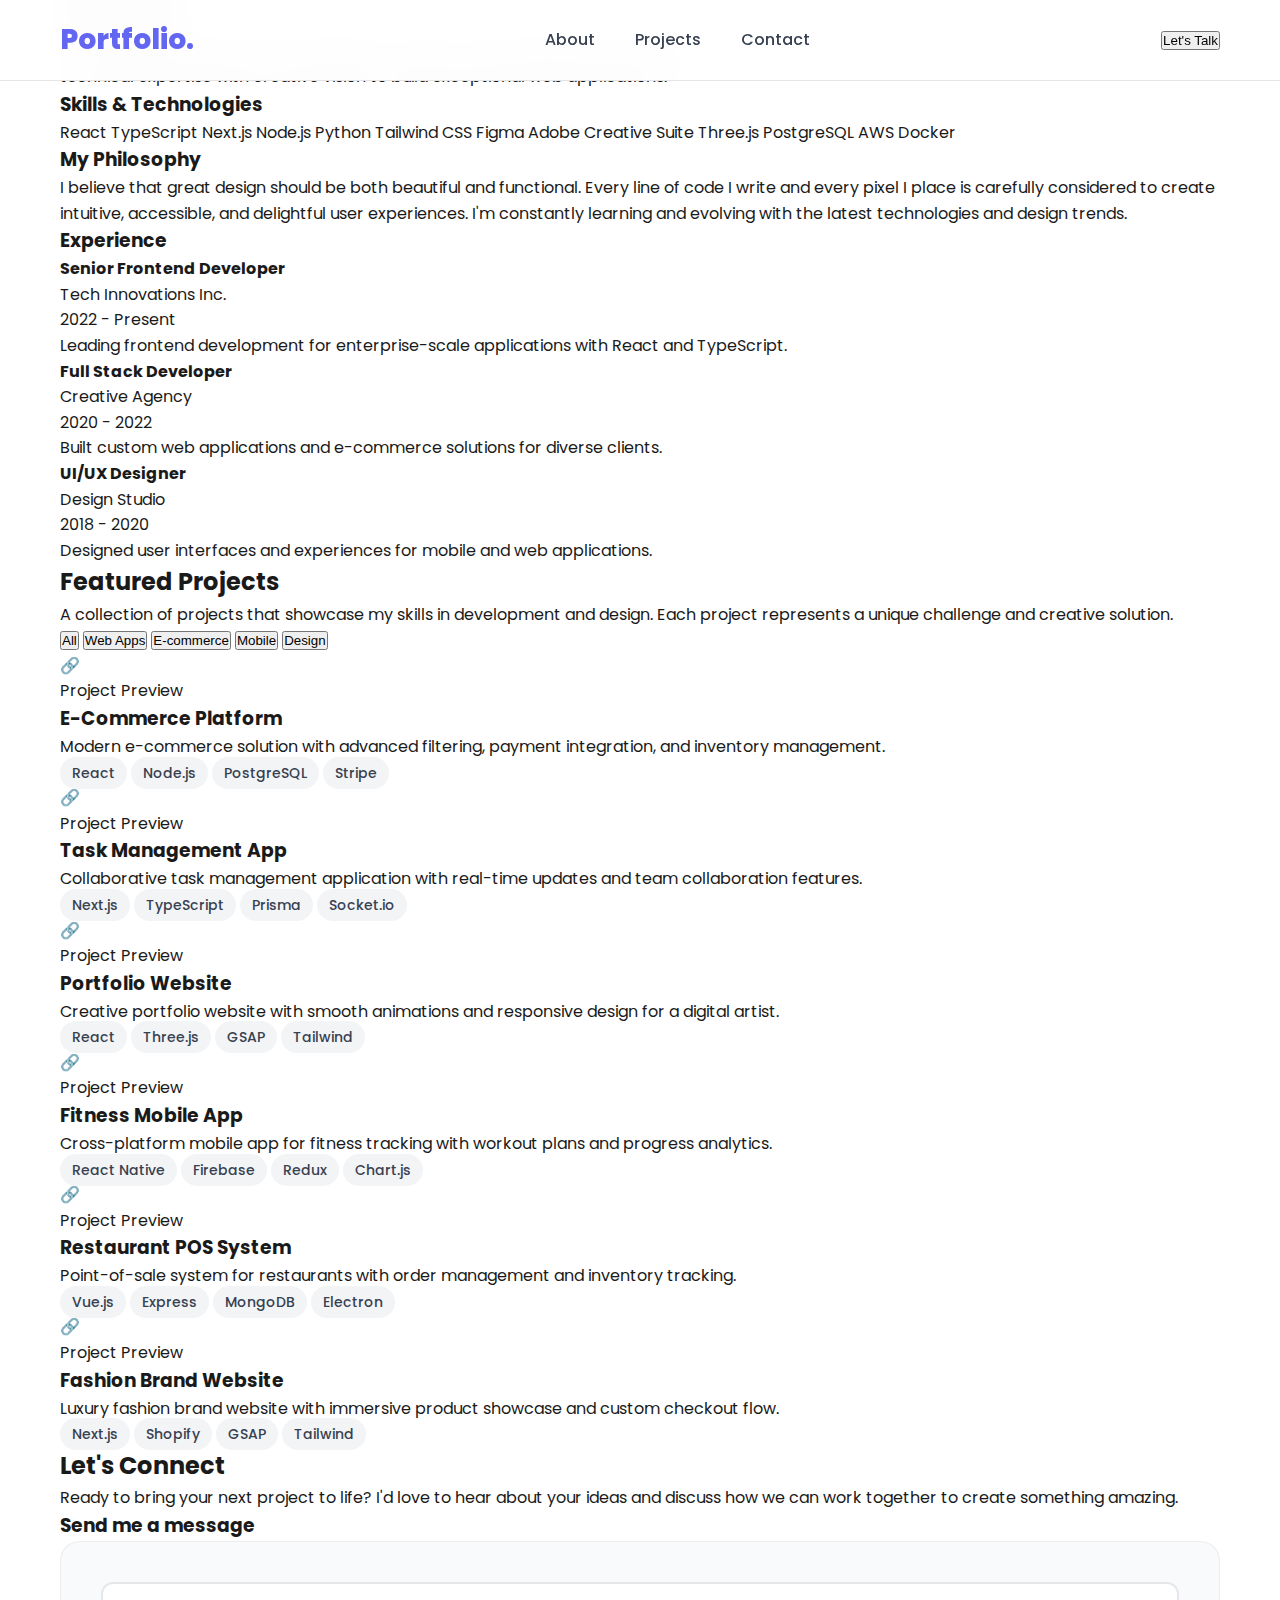
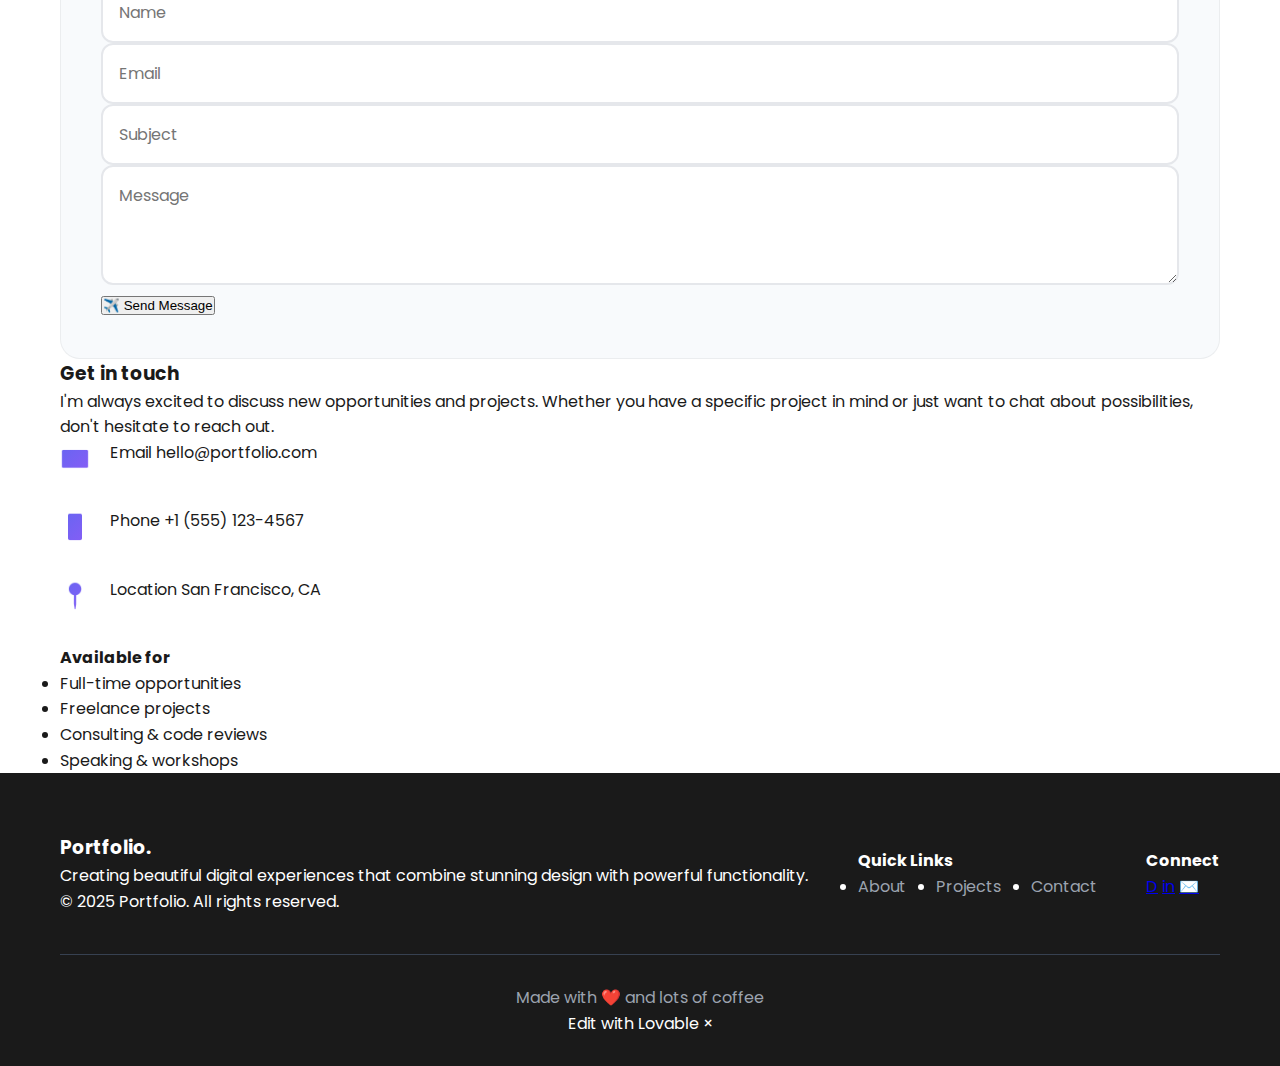
<file: index.html>
<!DOCTYPE html>
<html lang="en">
<head>
  <meta charset="UTF-8">
  <meta name="viewport" content="width=device-width, initial-scale=1.0">
  <title>Portfolio - Creative Developer</title>
  <link rel="preconnect" href="https://fonts.googleapis.com">
  <link rel="preconnect" href="https://fonts.gstatic.com" crossorigin>
  <link href="https://fonts.googleapis.com/css2?family=Poppins:wght@300;400;500;600;700;800&display=swap" rel="stylesheet">
  <link rel="stylesheet" href="css/everystyle.css">
</head>
<body>
  <!-- Navigation -->
  <nav class="navbar">
    <div class="nav-container">
      <div class="nav-logo">
        <span class="logo-text">Portfolio.</span>
      </div>
      <ul class="nav-menu">
        <li class="nav-item"><a href="#about" class="nav-link">About</a></li>
        <li class="nav-item"><a href="#projects" class="nav-link">Projects</a></li>
        <li class="nav-item"><a href="#contact" class="nav-link">Contact</a></li>
      </ul>
      <button class="btn-talk">Let's Talk</button>
    </div>
  </nav>

  <main>
    <!-- About Me Section -->
    <section id="about" class="about-section">
      <div class="container">
        <h2 class="section-heading">
          <span class="heading-text">About</span>
          <span class="heading-highlight">Me</span>
        </h2>
        <p class="about-description">
          I'm a passionate developer and designer who loves creating digital experiences that make a difference. With over 5 years of experience, I combine technical expertise with creative vision to build exceptional web applications.
        </p>
        
        <!-- Skills & Philosophy Row -->
        <div class="about-content-row">
          <div class="skills-section">
            <h3 class="skills-heading">Skills & Technologies</h3>
            <div class="skills-grid">
              <span class="skill-tag">React</span>
              <span class="skill-tag">TypeScript</span>
              <span class="skill-tag">Next.js</span>
              <span class="skill-tag">Node.js</span>
              <span class="skill-tag">Python</span>
              <span class="skill-tag">Tailwind CSS</span>
              <span class="skill-tag">Figma</span>
              <span class="skill-tag">Adobe Creative Suite</span>
              <span class="skill-tag">Three.js</span>
              <span class="skill-tag">PostgreSQL</span>
              <span class="skill-tag">AWS</span>
              <span class="skill-tag">Docker</span>
            </div>
          </div>
          
          <div class="philosophy-section">
            <h3 class="philosophy-heading">My Philosophy</h3>
            <p class="philosophy-description">
              I believe that great design should be both beautiful and functional. Every line of code I write and every pixel I place is carefully considered to create intuitive, accessible, and delightful user experiences. I'm constantly learning and evolving with the latest technologies and design trends.
            </p>
          </div>
        </div>
      </div>
    </section>

    <!-- Experience Section -->
    <section id="experience" class="experience-section">
      <div class="container">
        <h3 class="experience-heading">Experience</h3>
        <div class="experience-cards">
          <div class="experience-card">
            <h4 class="card-title">Senior Frontend Developer</h4>
            <p class="company-name">Tech Innovations Inc.</p>
            <p class="duration">2022 - Present</p>
            <p class="card-description">Leading frontend development for enterprise-scale applications with React and TypeScript.</p>
          </div>
          <div class="experience-card">
            <h4 class="card-title">Full Stack Developer</h4>
            <p class="company-name">Creative Agency</p>
            <p class="duration">2020 - 2022</p>
            <p class="card-description">Built custom web applications and e-commerce solutions for diverse clients.</p>
          </div>
          <div class="experience-card">
            <h4 class="card-title">UI/UX Designer</h4>
            <p class="company-name">Design Studio</p>
            <p class="duration">2018 - 2020</p>
            <p class="card-description">Designed user interfaces and experiences for mobile and web applications.</p>
          </div>
        </div>
      </div>
    </section>

    <!-- Featured Projects Section -->
    <section id="projects" class="projects-section">
      <div class="container">
        <h2 class="section-heading">
          <span class="heading-text">Featured</span>
          <span class="heading-highlight">Projects</span>
        </h2>
        <p class="projects-description">
          A collection of projects that showcase my skills in development and design. Each project represents a unique challenge and creative solution.
        </p>
        
        <div class="project-filters">
          <button class="filter-btn active">All</button>
          <button class="filter-btn">Web Apps</button>
          <button class="filter-btn">E-commerce</button>
          <button class="filter-btn">Mobile</button>
          <button class="filter-btn">Design</button>
        </div>

        <div class="project-grid">
          <div class="project-card">
            <div class="project-preview">
              <div class="preview-icon">🔗</div>
              <span class="preview-text">Project Preview</span>
            </div>
            <h3 class="project-title">E-Commerce Platform</h3>
            <p class="project-description">Modern e-commerce solution with advanced filtering, payment integration, and inventory management.</p>
            <div class="tech-stack">
              <span class="tech-tag">React</span>
              <span class="tech-tag">Node.js</span>
              <span class="tech-tag">PostgreSQL</span>
              <span class="tech-tag">Stripe</span>
            </div>
          </div>

          <div class="project-card">
            <div class="project-preview">
              <div class="preview-icon">🔗</div>
              <span class="preview-text">Project Preview</span>
            </div>
            <h3 class="project-title">Task Management App</h3>
            <p class="project-description">Collaborative task management application with real-time updates and team collaboration features.</p>
            <div class="tech-stack">
              <span class="tech-tag">Next.js</span>
              <span class="tech-tag">TypeScript</span>
              <span class="tech-tag">Prisma</span>
              <span class="tech-tag">Socket.io</span>
            </div>
          </div>

          <div class="project-card">
            <div class="project-preview">
              <div class="preview-icon">🔗</div>
              <span class="preview-text">Project Preview</span>
            </div>
            <h3 class="project-title">Portfolio Website</h3>
            <p class="project-description">Creative portfolio website with smooth animations and responsive design for a digital artist.</p>
            <div class="tech-stack">
              <span class="tech-tag">React</span>
              <span class="tech-tag">Three.js</span>
              <span class="tech-tag">GSAP</span>
              <span class="tech-tag">Tailwind</span>
            </div>
          </div>

          <div class="project-card">
            <div class="project-preview">
              <div class="preview-icon">🔗</div>
              <span class="preview-text">Project Preview</span>
            </div>
            <h3 class="project-title">Fitness Mobile App</h3>
            <p class="project-description">Cross-platform mobile app for fitness tracking with workout plans and progress analytics.</p>
            <div class="tech-stack">
              <span class="tech-tag">React Native</span>
              <span class="tech-tag">Firebase</span>
              <span class="tech-tag">Redux</span>
              <span class="tech-tag">Chart.js</span>
            </div>
          </div>

          <div class="project-card">
            <div class="project-preview">
              <div class="preview-icon">🔗</div>
              <span class="preview-text">Project Preview</span>
            </div>
            <h3 class="project-title">Restaurant POS System</h3>
            <p class="project-description">Point-of-sale system for restaurants with order management and inventory tracking.</p>
            <div class="tech-stack">
              <span class="tech-tag">Vue.js</span>
              <span class="tech-tag">Express</span>
              <span class="tech-tag">MongoDB</span>
              <span class="tech-tag">Electron</span>
            </div>
          </div>

          <div class="project-card">
            <div class="project-preview">
              <div class="preview-icon">🔗</div>
              <span class="preview-text">Project Preview</span>
            </div>
            <h3 class="project-title">Fashion Brand Website</h3>
            <p class="project-description">Luxury fashion brand website with immersive product showcase and custom checkout flow.</p>
            <div class="tech-stack">
              <span class="tech-tag">Next.js</span>
              <span class="tech-tag">Shopify</span>
              <span class="tech-tag">GSAP</span>
              <span class="tech-tag">Tailwind</span>
            </div>
          </div>
        </div>
      </div>
    </section>

    <!-- Let's Connect Section -->
    <section id="connect" class="connect-section">
      <div class="container">
        <h2 class="section-heading gradient-text">Let's Connect</h2>
        <p class="section-subtitle">Ready to bring your next project to life? I'd love to hear about your ideas and discuss how we can work together to create something amazing.</p>
      </div>
    </section>

    <!-- Get in Touch Section -->
    <section id="contact" class="contact-section">
      <div class="container contact-grid">
        <div class="contact-form-container">
          <h3 class="contact-heading">Send me a message</h3>
          <form class="contact-form">
            <div class="form-row">
              <input type="text" name="name" placeholder="Name" class="form-input">
              <input type="email" name="email" placeholder="Email" class="form-input">
            </div>
            <input type="text" name="subject" placeholder="Subject" class="form-input">
            <textarea name="message" placeholder="Message" class="form-textarea"></textarea>
            <button type="submit" class="btn-submit">
              <span class="btn-icon">✈️</span>
              Send Message
            </button>
          </form>
        </div>
        <div class="contact-info-container">
          <h3 class="contact-heading">Get in touch</h3>
          <p class="contact-text">I'm always excited to discuss new opportunities and projects. Whether you have a specific project in mind or just want to chat about possibilities, don't hesitate to reach out.</p>
          
          <div class="contact-details">
            <div class="contact-item">
              <span class="contact-icon">📧</span>
              <div class="contact-info">
                <span class="contact-label">Email</span>
                <span class="contact-value">hello@portfolio.com</span>
              </div>
            </div>
            <div class="contact-item">
              <span class="contact-icon">📱</span>
              <div class="contact-info">
                <span class="contact-label">Phone</span>
                <span class="contact-value">+1 (555) 123-4567</span>
              </div>
            </div>
            <div class="contact-item">
              <span class="contact-icon">📍</span>
              <div class="contact-info">
                <span class="contact-label">Location</span>
                <span class="contact-value">San Francisco, CA</span>
              </div>
            </div>
          </div>

          <div class="availability-section">
            <h4 class="availability-heading">Available for</h4>
            <ul class="availability-list">
              <li>Full-time opportunities</li>
              <li>Freelance projects</li>
              <li>Consulting & code reviews</li>
              <li>Speaking & workshops</li>
            </ul>
          </div>
        </div>
      </div>
    </section>
  </main>

  <!-- Footer -->
  <footer class="footer">
    <div class="container">
      <div class="footer-content">
        <div class="footer-section">
          <h3 class="footer-logo gradient-text">Portfolio.</h3>
          <p class="footer-description">Creating beautiful digital experiences that combine stunning design with powerful functionality.</p>
          <p class="footer-copyright">© 2025 Portfolio. All rights reserved.</p>
        </div>
        
        <div class="footer-section">
          <h4 class="footer-heading">Quick Links</h4>
          <ul class="footer-links">
            <li><a href="#about">About</a></li>
            <li><a href="#projects">Projects</a></li>
            <li><a href="#contact">Contact</a></li>
          </ul>
        </div>
        
        <div class="footer-section">
          <h4 class="footer-heading">Connect</h4>
          <div class="social-icons">
            <a href="#" class="social-icon">D</a>
            <a href="#" class="social-icon">in</a>
            <a href="#" class="social-icon">✉️</a>
          </div>
        </div>
      </div>
      
      <div class="footer-bottom">
        <p class="footer-credit">Made with ❤️ and lots of coffee</p>
        <div class="lovable-edit">
          <span>Edit with Lovable</span>
          <span class="close-btn">×</span>
        </div>
      </div>
    </div>
  </footer>

  <script src="javascript/script.js"></script>
</body>
</html>
</file>
<file: css/everystyle.css>
/* Reset and Base Styles */
* {
  margin: 0;
  padding: 0;
  box-sizing: border-box;
}

html {
  scroll-behavior: smooth;
}

body {
  font-family: 'Poppins', sans-serif;
  line-height: 1.6;
  color: #1a1a1a;
  background-color: #ffffff;
  overflow-x: hidden;
}

.container {
  max-width: 1200px;
  margin: 0 auto;
  padding: 0 20px;
}

/* Navigation */
.navbar {
  position: fixed;
  top: 0;
  width: 100%;
  background: rgba(255, 255, 255, 0.95);
  backdrop-filter: blur(20px);
  border-bottom: 1px solid rgba(0, 0, 0, 0.1);
  z-index: 1000;
  transition: all 0.3s ease;
}

.nav-container {
  max-width: 1200px;
  margin: 0 auto;
  padding: 0 20px;
  display: flex;
  justify-content: space-between;
  align-items: center;
  height: 80px;
}

.nav-logo .logo-text {
  font-size: 28px;
  font-weight: 800;
  color: #6366f1;
  text-decoration: none;
}

.nav-menu {
  display: flex;
  list-style: none;
  gap: 40px;
}

.nav-link {
  text-decoration: none;
  color: #374151;
  font-weight: 500;
  font-size: 16px;
  transition: all 0.3s ease;
  position: relative;
}

.nav-link:hover {
  color: #6366f1;
}

.nav-link::after {
  content: '';
  position: absolute;
  width: 0;
  height: 2px;
  bottom: -5px;
  left: 0;
  background: linear-gradient(90deg, #6366f1, #8b5cf6);
  transition: width 0.3s ease;
  border-radius: 1px;
}

.nav-link:hover::after {
  width: 100%;
}

.hamburger {
  display: none;
  flex-direction: column;
  cursor: pointer;
}

.bar {
  width: 25px;
  height: 3px;
  background-color: #374151;
  margin: 3px 0;
  transition: 0.3s;
  border-radius: 2px;
}

/* Mobile Navigation Active State */
.hamburger.active .bar:nth-child(2) {
  opacity: 0;
}

.hamburger.active .bar:nth-child(1) {
  transform: translateY(8px) rotate(45deg);
}

.hamburger.active .bar:nth-child(3) {
  transform: translateY(-8px) rotate(-45deg);
}

.nav-link.active {
  color: #6366f1;
}

.nav-link.active::after {
  width: 100%;
}

/* Hero Section */
.hero {
  padding: 120px 0 80px;
  background: linear-gradient(135deg, #f8fafc 0%, #e2e8f0 100%);
  min-height: 100vh;
  display: flex;
  align-items: center;
  position: relative;
  overflow: hidden;
}

.hero::before {
  content: '';
  position: absolute;
  top: 0;
  left: 0;
  right: 0;
  bottom: 0;
  background: url('data:image/svg+xml,<svg xmlns="http://www.w3.org/2000/svg" viewBox="0 0 100 100"><defs><pattern id="grain" width="100" height="100" patternUnits="userSpaceOnUse"><circle cx="50" cy="50" r="1" fill="%23e2e8f0" opacity="0.1"/></pattern></defs><rect width="100" height="100" fill="url(%23grain)"/></svg>');
  opacity: 0.5;
}

.hero-container {
  max-width: 1200px;
  margin: 0 auto;
  padding: 0 20px;
  display: grid;
  grid-template-columns: 1fr 1fr;
  gap: 80px;
  align-items: center;
  position: relative;
  z-index: 1;
}

.hero-badge {
  display: inline-block;
  background: linear-gradient(135deg, #6366f1, #8b5cf6);
  color: white;
  padding: 8px 16px;
  border-radius: 25px;
  font-size: 14px;
  font-weight: 500;
  margin-bottom: 24px;
  box-shadow: 0 4px 15px rgba(99, 102, 241, 0.3);
}

.hero-title {
  font-size: 3.5rem;
  font-weight: 800;
  line-height: 1.1;
  margin-bottom: 24px;
  color: #1a1a1a;
}

.hero-title .highlight {
  background: linear-gradient(135deg, #6366f1, #8b5cf6);
  -webkit-background-clip: text;
  -webkit-text-fill-color: transparent;
  background-clip: text;
}

.hero-title .subtitle {
  font-size: 2.5rem;
  font-weight: 600;
  color: #374151;
}

.hero-description {
  font-size: 1.1rem;
  color: #6b7280;
  margin-bottom: 32px;
  line-height: 1.7;
  max-width: 500px;
}

.hero-buttons {
  display: flex;
  gap: 20px;
  margin-bottom: 40px;
}

.btn {
  display: inline-block;
  padding: 14px 32px;
  text-decoration: none;
  border-radius: 12px;
  font-weight: 600;
  font-size: 16px;
  transition: all 0.3s ease;
  border: none;
  cursor: pointer;
  position: relative;
  overflow: hidden;
}

.btn-primary {
  background: linear-gradient(135deg, #6366f1, #8b5cf6);
  color: white;
  box-shadow: 0 4px 15px rgba(99, 102, 241, 0.3);
}

.btn-primary:hover {
  transform: translateY(-2px);
  box-shadow: 0 8px 25px rgba(99, 102, 241, 0.4);
}

.btn-outline {
  background: transparent;
  color: #6366f1;
  border: 2px solid #6366f1;
}

.btn-outline:hover {
  background: #6366f1;
  color: white;
  transform: translateY(-2px);
}

.hero-stats {
  display: flex;
  gap: 40px;
}

.stat {
  text-align: center;
}

.stat-number {
  display: block;
  font-size: 2rem;
  font-weight: 700;
  color: #6366f1;
  margin-bottom: 8px;
}

.stat-label {
  font-size: 14px;
  color: #6b7280;
  font-weight: 500;
}

.hero-image {
  display: flex;
  justify-content: center;
  align-items: center;
  position: relative;
}

.image-container {
  position: relative;
}

.profile-img {
  width: 350px;
  height: 350px;
  border-radius: 50%;
  object-fit: cover;
  border: 8px solid white;
  box-shadow: 0 20px 40px rgba(0, 0, 0, 0.1);
  position: relative;
  z-index: 2;
}

.floating-card {
  position: absolute;
  top: 20px;
  right: -20px;
  background: white;
  padding: 20px;
  border-radius: 16px;
  box-shadow: 0 10px 30px rgba(0, 0, 0, 0.1);
  display: flex;
  align-items: center;
  gap: 15px;
  z-index: 3;
  animation: float 3s ease-in-out infinite;
}

@keyframes float {
  0%, 100% { transform: translateY(0px); }
  50% { transform: translateY(-10px); }
}

.card-icon {
  font-size: 24px;
}

.card-content h4 {
  font-size: 14px;
  font-weight: 600;
  color: #1a1a1a;
  margin-bottom: 4px;
}

.card-content p {
  font-size: 12px;
  color: #6b7280;
}

/* Section Headers */
.section-header {
  text-align: center;
  margin-bottom: 80px;
}

.section-badge {
  display: inline-block;
  background: linear-gradient(135deg, #6366f1, #8b5cf6);
  color: white;
  padding: 8px 20px;
  border-radius: 25px;
  font-size: 14px;
  font-weight: 500;
  margin-bottom: 20px;
  box-shadow: 0 4px 15px rgba(99, 102, 241, 0.3);
}

.section-title {
  font-size: 2.8rem;
  font-weight: 700;
  color: #1a1a1a;
  margin-bottom: 20px;
  line-height: 1.2;
}

.section-description {
  font-size: 1.1rem;
  color: #6b7280;
  max-width: 600px;
  margin: 0 auto;
  line-height: 1.7;
}

/* About Section */
.about {
  padding: 120px 0;
  background: white;
}

.about-content {
  display: grid;
  grid-template-columns: 1fr 1fr;
  gap: 80px;
  align-items: center;
}

.about-text p {
  font-size: 1.1rem;
  color: #4b5563;
  margin-bottom: 24px;
  line-height: 1.8;
}

.about-features {
  margin-top: 40px;
}

.feature {
  display: flex;
  align-items: flex-start;
  gap: 20px;
  margin-bottom: 30px;
}

.feature-icon {
  font-size: 32px;
  background: linear-gradient(135deg, #6366f1, #8b5cf6);
  -webkit-background-clip: text;
  -webkit-text-fill-color: transparent;
  background-clip: text;
}

.feature-content h4 {
  font-size: 1.2rem;
  font-weight: 600;
  color: #1a1a1a;
  margin-bottom: 8px;
}

.feature-content p {
  font-size: 1rem;
  color: #6b7280;
  line-height: 1.6;
}

.about-image {
  display: flex;
  justify-content: center;
}

.about-img {
  width: 400px;
  height: 300px;
  object-fit: cover;
  border-radius: 20px;
  box-shadow: 0 20px 40px rgba(0, 0, 0, 0.1);
}

/* Services Section */
.services {
  padding: 120px 0;
  background: linear-gradient(135deg, #f8fafc 0%, #e2e8f0 100%);
}

.services-grid {
  display: grid;
  grid-template-columns: repeat(auto-fit, minmax(350px, 1fr));
  gap: 40px;
}

.service-card {
  background: white;
  padding: 40px;
  border-radius: 20px;
  box-shadow: 0 10px 30px rgba(0, 0, 0, 0.05);
  transition: all 0.3s ease;
  border: 1px solid rgba(0, 0, 0, 0.05);
}

.service-card:hover {
  transform: translateY(-10px);
  box-shadow: 0 20px 40px rgba(0, 0, 0, 0.1);
}

.service-icon {
  font-size: 48px;
  margin-bottom: 24px;
}

.service-card h3 {
  font-size: 1.5rem;
  font-weight: 600;
  color: #1a1a1a;
  margin-bottom: 16px;
}

.service-card p {
  font-size: 1rem;
  color: #6b7280;
  margin-bottom: 24px;
  line-height: 1.6;
}

.service-features {
  list-style: none;
}

.service-features li {
  padding: 8px 0;
  color: #4b5563;
  position: relative;
  padding-left: 24px;
}

.service-features li::before {
  content: '✓';
  position: absolute;
  left: 0;
  color: #6366f1;
  font-weight: 600;
}

/* Portfolio Section */
.portfolio {
  padding: 120px 0;
  background: white;
}

.portfolio-grid {
  display: grid;
  grid-template-columns: repeat(auto-fit, minmax(350px, 1fr));
  gap: 40px;
}

.portfolio-item {
  background: white;
  border-radius: 20px;
  overflow: hidden;
  box-shadow: 0 10px 30px rgba(0, 0, 0, 0.05);
  transition: all 0.3s ease;
  border: 1px solid rgba(0, 0, 0, 0.05);
}

.portfolio-item:hover {
  transform: translateY(-10px);
  box-shadow: 0 20px 40px rgba(0, 0, 0, 0.1);
}

.portfolio-image {
  position: relative;
  overflow: hidden;
}

.portfolio-image img {
  width: 100%;
  height: 250px;
  object-fit: cover;
  transition: transform 0.3s ease;
}

.portfolio-item:hover .portfolio-image img {
  transform: scale(1.05);
}

.portfolio-overlay {
  position: absolute;
  top: 0;
  left: 0;
  right: 0;
  bottom: 0;
  background: rgba(99, 102, 241, 0.9);
  display: flex;
  align-items: center;
  justify-content: center;
  opacity: 0;
  transition: opacity 0.3s ease;
}

.portfolio-item:hover .portfolio-overlay {
  opacity: 1;
}

.portfolio-links {
  display: flex;
  gap: 20px;
}

.portfolio-link {
  background: white;
  color: #6366f1;
  padding: 12px 24px;
  border-radius: 8px;
  text-decoration: none;
  font-weight: 600;
  transition: all 0.3s ease;
}

.portfolio-link:hover {
  background: #6366f1;
  color: white;
  transform: translateY(-2px);
}

.portfolio-content {
  padding: 30px;
}

.portfolio-content h3 {
  font-size: 1.3rem;
  font-weight: 600;
  color: #1a1a1a;
  margin-bottom: 16px;
}

.portfolio-content p {
  color: #6b7280;
  margin-bottom: 20px;
  line-height: 1.6;
}

.portfolio-tech {
  display: flex;
  flex-wrap: wrap;
  gap: 8px;
}

.tech-tag {
  background: #f3f4f6;
  color: #374151;
  padding: 6px 12px;
  border-radius: 20px;
  font-size: 0.875rem;
  font-weight: 500;
}

/* Skills Section */
.skills {
  padding: 120px 0;
  background: linear-gradient(135deg, #f8fafc 0%, #e2e8f0 100%);
}

.skills-container {
  display: grid;
  grid-template-columns: repeat(auto-fit, minmax(280px, 1fr));
  gap: 40px;
}

.skill-category {
  background: white;
  padding: 30px;
  border-radius: 20px;
  box-shadow: 0 10px 30px rgba(0, 0, 0, 0.05);
  border: 1px solid rgba(0, 0, 0, 0.05);
}

.skill-category h3 {
  font-size: 1.3rem;
  font-weight: 600;
  color: #1a1a1a;
  margin-bottom: 25px;
  text-align: center;
}

.skill-items {
  display: flex;
  flex-direction: column;
  gap: 20px;
}

.skill-item {
  display: flex;
  align-items: center;
  gap: 15px;
  padding: 15px;
  background: #f8fafc;
  border-radius: 12px;
  transition: all 0.3s ease;
}

.skill-item:hover {
  transform: translateX(5px);
  background: #f1f5f9;
}

.skill-icon {
  width: 40px;
  height: 40px;
  object-fit: contain;
}

.skill-item span {
  font-weight: 500;
  color: #374151;
}

/* Contact Section */
.contact {
  padding: 120px 0;
  background: white;
}

.contact-content {
  display: grid;
  grid-template-columns: 1fr 1fr;
  gap: 80px;
  align-items: start;
}

.contact-item {
  display: flex;
  align-items: flex-start;
  gap: 20px;
  margin-bottom: 30px;
}

.contact-icon {
  font-size: 24px;
  background: linear-gradient(135deg, #6366f1, #8b5cf6);
  -webkit-background-clip: text;
  -webkit-text-fill-color: transparent;
  background-clip: text;
}

.contact-details h4 {
  font-size: 1.1rem;
  font-weight: 600;
  color: #1a1a1a;
  margin-bottom: 8px;
}

.contact-details p {
  color: #6b7280;
  line-height: 1.6;
}

.social-links {
  display: flex;
  gap: 20px;
  margin-top: 40px;
}

.social-link {
  color: #6366f1;
  text-decoration: none;
  font-weight: 600;
  padding: 12px 24px;
  border: 2px solid #6366f1;
  border-radius: 8px;
  transition: all 0.3s ease;
}

.social-link:hover {
  background: #6366f1;
  color: white;
  transform: translateY(-2px);
}

.contact-form {
  background: #f8fafc;
  padding: 40px;
  border-radius: 20px;
  border: 1px solid rgba(0, 0, 0, 0.05);
}

.form-group {
  margin-bottom: 24px;
}

.contact-form input,
.contact-form textarea {
  width: 100%;
  padding: 16px;
  border: 2px solid #e5e7eb;
  border-radius: 12px;
  font-size: 16px;
  transition: all 0.3s ease;
  font-family: inherit;
  background: white;
}

.contact-form input:focus,
.contact-form textarea:focus {
  outline: none;
  border-color: #6366f1;
  box-shadow: 0 0 0 3px rgba(99, 102, 241, 0.1);
}

.contact-form textarea {
  resize: vertical;
  min-height: 120px;
}

.contact-form .btn {
  width: 100%;
  padding: 16px;
  font-size: 16px;
}

/* Footer */
.footer {
  background: #1a1a1a;
  color: white;
  padding: 60px 0 30px;
}

.footer-content {
  display: flex;
  justify-content: space-between;
  align-items: center;
  margin-bottom: 40px;
}

.footer-logo .logo-text {
  font-size: 24px;
  font-weight: 800;
  color: #6366f1;
}

.footer-logo p {
  color: #9ca3af;
  margin-top: 8px;
}

.footer-links {
  display: flex;
  gap: 30px;
}

.footer-links a {
  color: #9ca3af;
  text-decoration: none;
  transition: color 0.3s ease;
}

.footer-links a:hover {
  color: #6366f1;
}

.footer-bottom {
  text-align: center;
  padding-top: 30px;
  border-top: 1px solid #374151;
}

.footer-bottom p {
  color: #9ca3af;
}

/* Responsive Design */
@media (max-width: 768px) {
  .hamburger {
    display: flex;
  }

  .nav-menu {
    position: fixed;
    left: -100%;
    top: 80px;
    flex-direction: column;
    background-color: white;
    width: 100%;
    text-align: center;
    transition: 0.3s;
    box-shadow: 0 10px 27px rgba(0, 0, 0, 0.05);
    padding: 20px 0;
  }

  .nav-menu.active {
    left: 0;
  }

  .hero-container {
    grid-template-columns: 1fr;
    text-align: center;
    gap: 40px;
  }

  .hero-title {
    font-size: 2.5rem;
  }

  .hero-title .subtitle {
    font-size: 2rem;
  }

  .hero-buttons {
    justify-content: center;
  }

  .hero-stats {
    justify-content: center;
  }

  .about-content {
    grid-template-columns: 1fr;
    gap: 40px;
  }

  .contact-content {
    grid-template-columns: 1fr;
    gap: 40px;
  }

  .footer-content {
    flex-direction: column;
    gap: 30px;
    text-align: center;
  }

  .footer-links {
    justify-content: center;
  }

  .services-grid,
  .portfolio-grid,
  .skills-container {
    grid-template-columns: 1fr;
  }
}

@media (max-width: 480px) {
  .container {
    padding: 0 15px;
  }

  .hero-title {
    font-size: 2rem;
  }

  .hero-title .subtitle {
    font-size: 1.5rem;
  }

  .section-title {
    font-size: 2rem;
  }

  .profile-img {
    width: 280px;
    height: 280px;
  }

  .floating-card {
    right: 0;
    padding: 15px;
  }

  .contact-form {
    padding: 25px;
  }

  .hero-stats {
    flex-direction: column;
    gap: 20px;
  }
}
</file>
